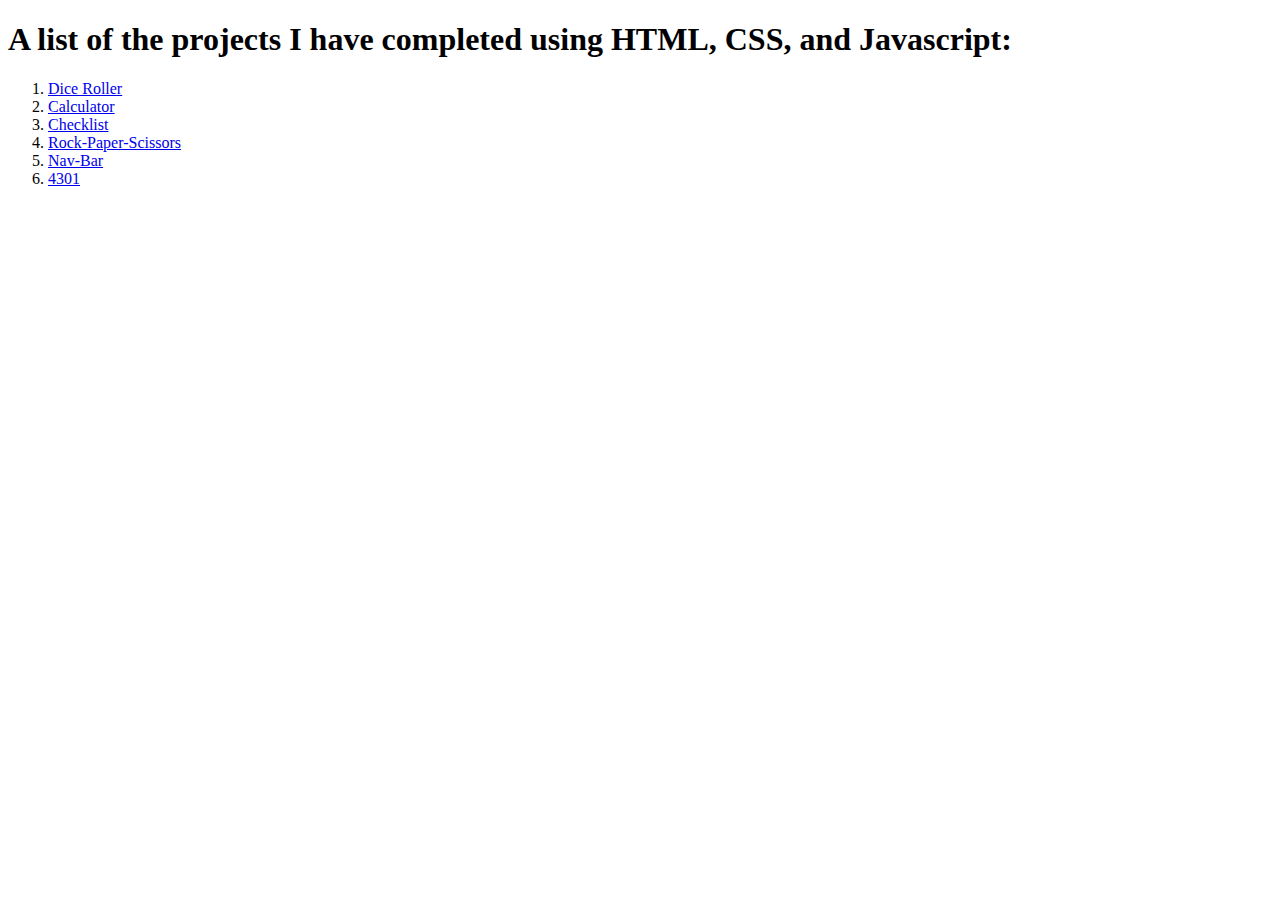
<file: index.html>
<!DOCTYPE html>
<html lang="en" dir="ltr">

<head>
  <meta charset="utf-8">
  <title>Projects</title>
</head>

<body>
  <h1>A list of the projects I have completed using HTML, CSS, and Javascript:</h1>
  <ol>
    <li><a href="Dice Roller\index.html">Dice Roller</a></li>
    <li><a href="calculator\index.html">Calculator</a></li>
    <li>
      <a href="Checklist/index.html">Checklist</a>
    </li>
    <li><a href="Rock-Paper-Scissors/index.html">Rock-Paper-Scissors</a></li>
    <li><a href="Nav-Bars/index.html">Nav-Bar</a></li>
    <li><a href='Templates/4301/standard_template.html'>4301</a></li>

  </ol>
</body>

</html>
</file>
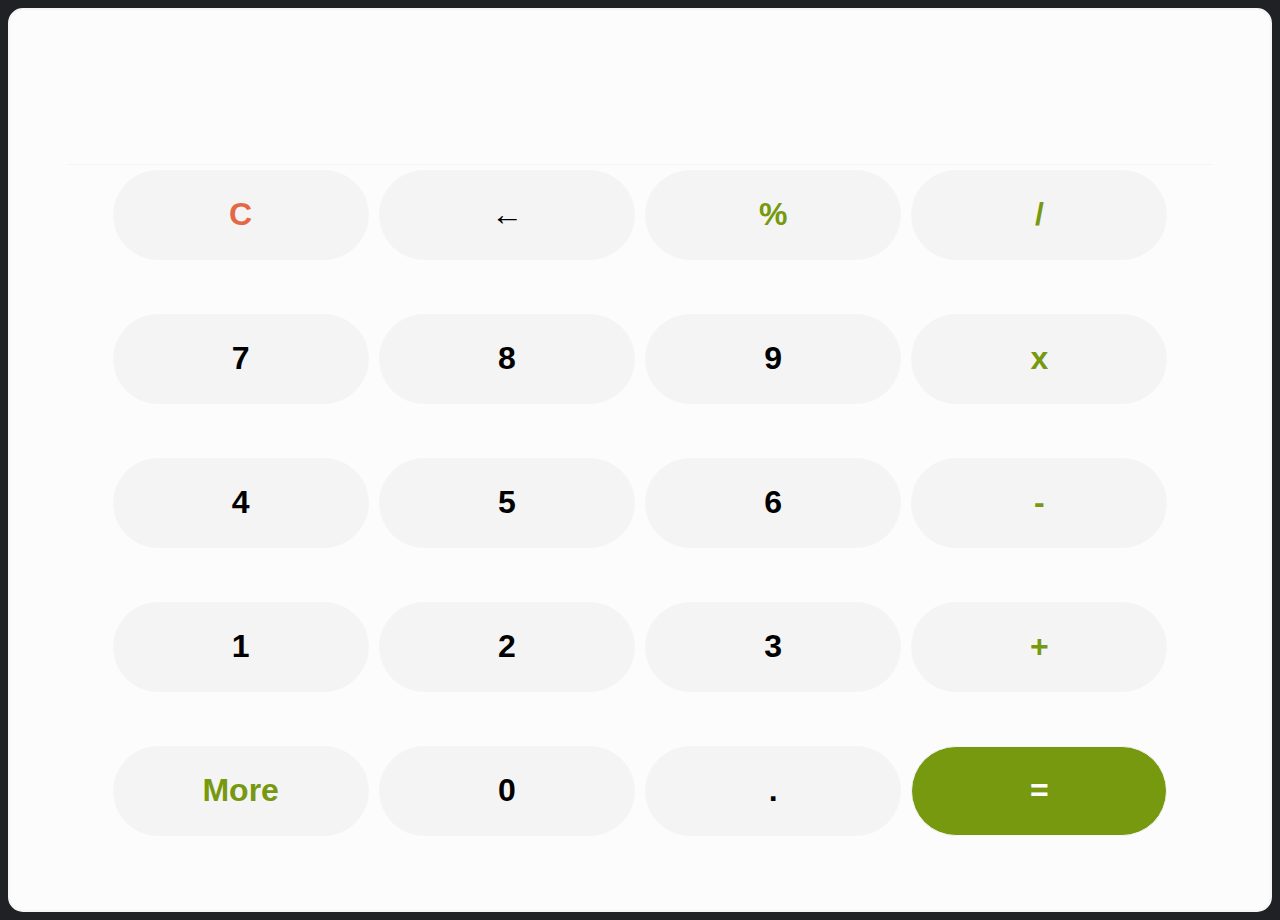
<file: calculator/index.html>
<!DOCTYPE html>
<html lang="en" dir="ltr">

<head>
  <meta charset="utf-8">
  <title>Samsung Calculator Recreation</title>
  <link rel="stylesheet" href="style.css">
</head>

<body>
  <div class="calculator-parent">
    <div class="textarea">

    </div>

    <div class="button-div">
      <button type="button" name="clear" class="c-button" value="clear">C</button>
      <button type="button" name="sign-change" value="backspace">&#8592</button>
      <button type="button" name="percent" class="green-text" value="percent">%</button>
      <button type="button" name="divide" class="green-text" value="/">/</button>
      <button type="button" name="seven" value="7">7</button>
      <button type="button" name="eight" value="8">8</button>
      <button type="button" name="nine" value="9">9</button>
      <button type="button" name="multiply" class="green-text" value="*">x</button>
      <button type="button" name="four" value="4">4</button>
      <button type="button" name="five" value="5">5</button>
      <button type="button" name="six" value="6">6</button>
      <button type="button" name="subtract" class="green-text minus" value="-">-</button>
      <button type="button" name="one" value="1">1</button>
      <button type="button" name="two" value="2">2</button>
      <button type="button" name="three" value="3">3</button>
      <button type="button" name="add" class="green-text" value="+">+</button>
      <button type="button" name="more" class="green-text" value="more">More</button>

      <button type="button" name="zero" value="0">0</button>
      <button type="button" name="decimal" value=".">.</button>
      <button type="button" name="equals" class="equal-sign" value="=">=</button>

    </div>
    <div class="second-button-div">
      <button type="button" name="close-second-button" class="green-text" value="hide">Hide</button>
      <button type="button" name="sign-change" value="sign-change">+/-</button>

      <button type="button" name="left-parantheses" value="(">(</button>
      <button type="button" name="right-parantheses" value=")">)</button>
      <button type="button" name="exponent" value="**">X<span class="little-y">y</span></button>

    </div>




    <script type="text/javascript" src="calculator.js"></script>
</body>

</html>
</file>
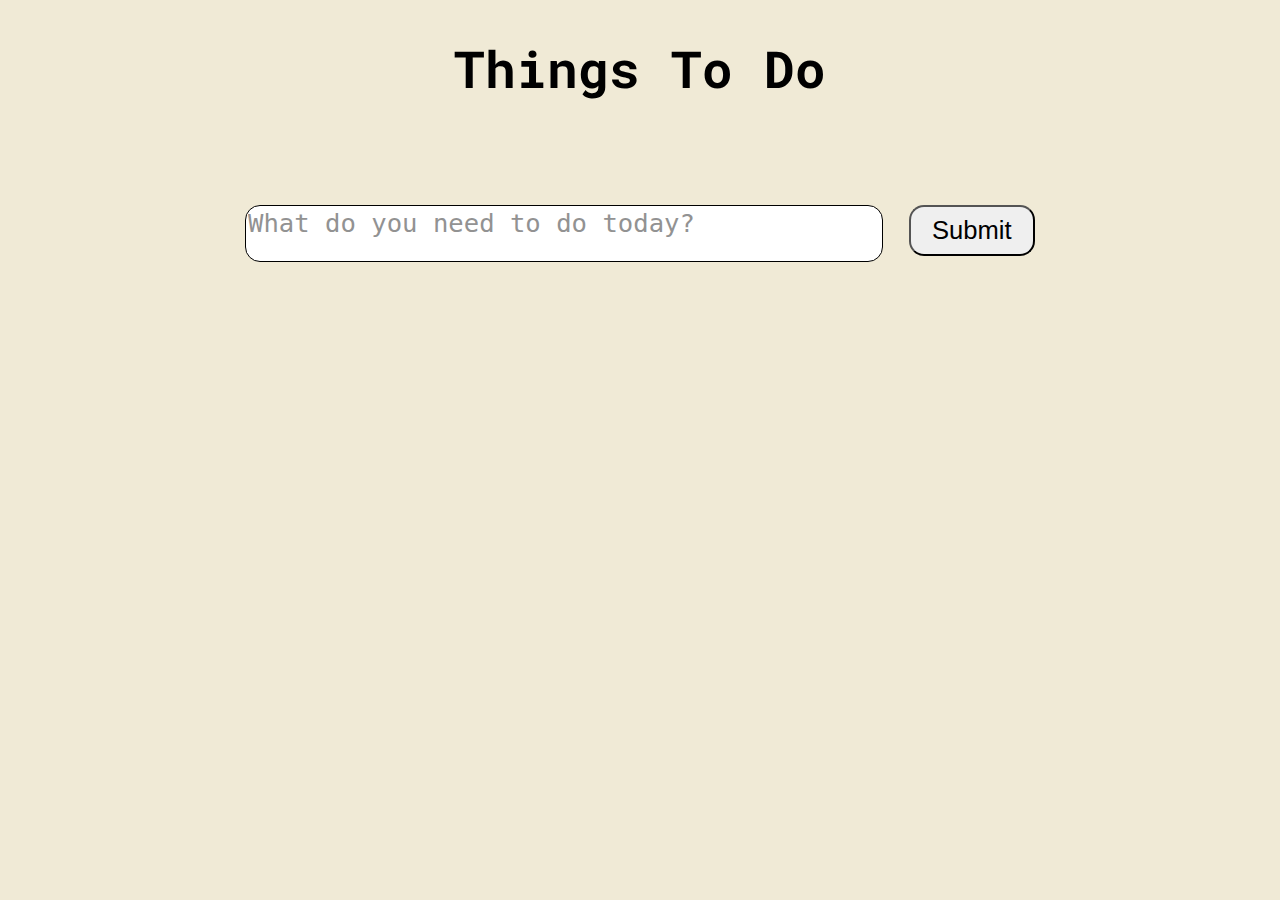
<file: Checklist/index.html>
<!DOCTYPE html>
<html lang="en" dir="ltr">
  <head>
    <meta charset="utf-8">
    <title>Javascript To Do List</title>
    <link rel="stylesheet" href="style.css">
    <link rel="preconnect" href="https://fonts.gstatic.com">
    <link href="https://fonts.googleapis.com/css2?family=Roboto+Mono&display=swap" rel="stylesheet">
  </head>
  <body>
    <h1>Things To Do</h1>
    <div class="add-task-div">
    <textarea name="task"  placeholder="What do you need to do today?"></textarea><button type="button" name="button" for="task" class="submit">Submit</button>

    </div>
    <div class="list-div">

    </div>
    <script type="text/javascript" src="checklist.js">

    </script>
  </body>
</html>
</file>
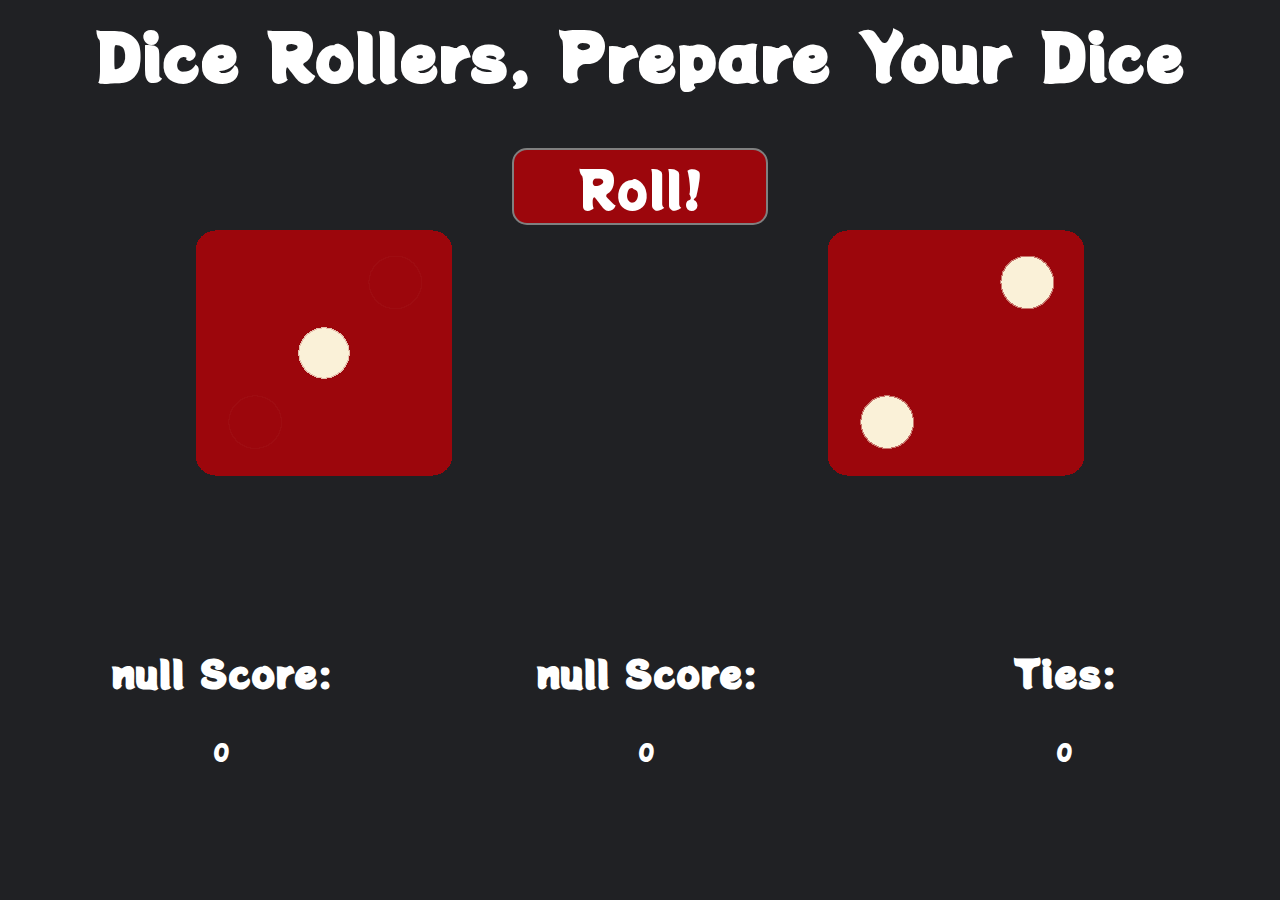
<file: Dice Roller/index.html>
<!DOCTYPE html>
<html lang="en" dir="ltr">

<head>
  <meta charset="utf-8">
  <title>Dice Roller</title>
  <link rel="stylesheet" href="style.css">
  <link rel="preconnect" href="https://fonts.gstatic.com">
  <link href="https://fonts.googleapis.com/css2?family=Potta+One&display=swap" rel="stylesheet">
</head>

<body>
  <h1 class="victor">Dice Rollers, Prepare Your Dice</h1>
  <div class="button-parent">

    <button type="button" name="button" class="button">Roll!</button>
  </div>
  <div class="image-parent">

    <img class="dice-image first-dice" src="images/dice1.png" />
    <img class="dice-image second-dice" src="images/dice2.png" />
  </div>




  <div class="counter-div">
    <table>

      <tr>


        <td>

          <h2>Player 1 Score:</h2>
          <p class="player-one-score">
            0 </p>
        </td>
        <td>

          <h2>Player 2 Score:</h2>
          <p class="player-two-score">
            0 </p>
        </td>
        <td>
          <h2>Ties:</h2>
          <p class="number-of-ties">
            0
          </p>
        </td>
      </tr>
    </table>
  </div>
  <audio src="sounds/rolldice.mp3">

  </audio>
  <script type="text/javascript" src="diceroller.js">

  </script>
</body>

</html>
</file>
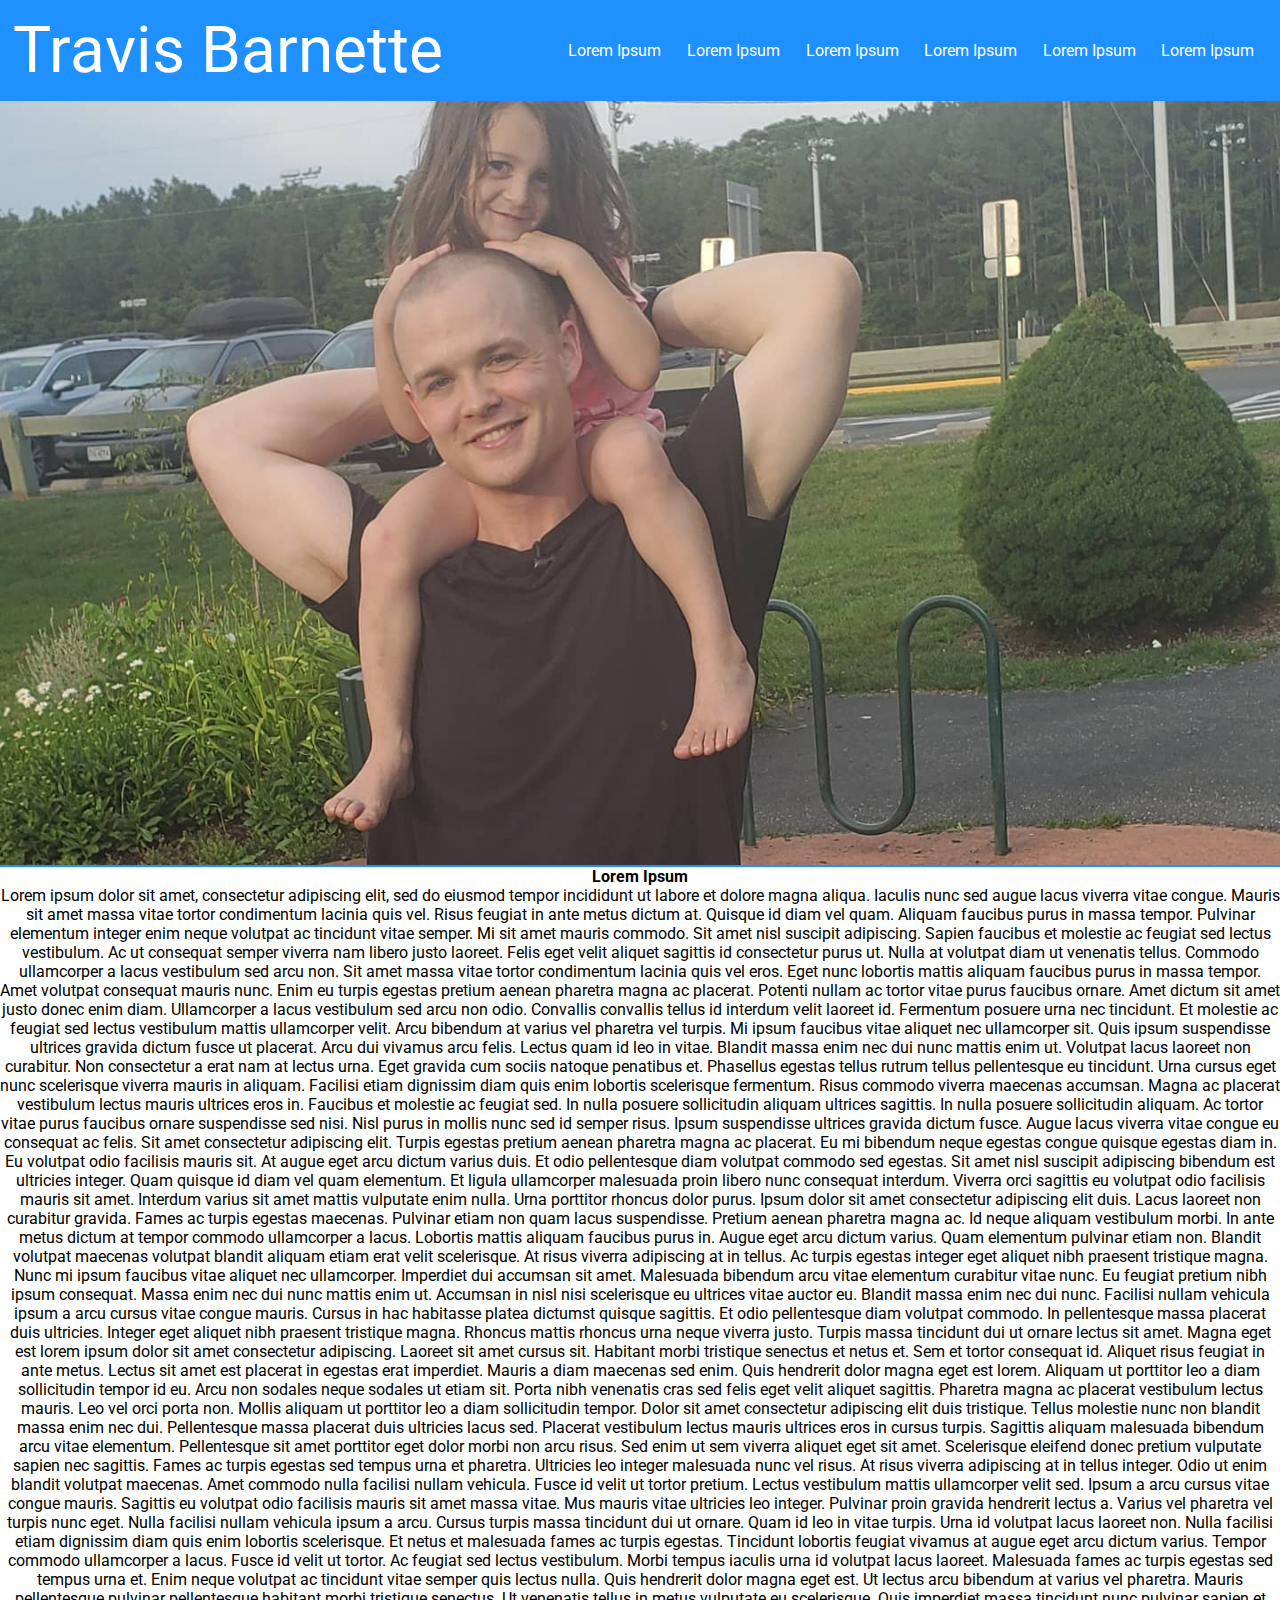
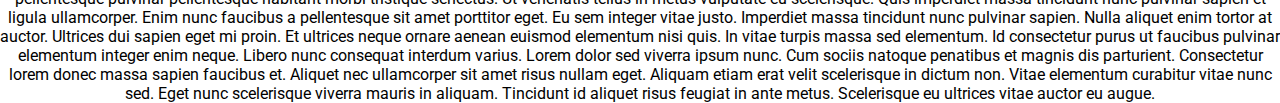
<file: Nav-Bars/index.html>
<!DOCTYPE html>
<html lang="en">
  <head>
    <meta charset="UTF-8" />
    <meta http-equiv="X-UA-Compatible" content="IE=edge" />
    <meta name="viewport" content="width=device-width, initial-scale=1.0" />
    <title>Document</title>
    <link rel="stylesheet" href="styles.css" />
    <link rel="preconnect" href="https://fonts.gstatic.com">
    <link href="https://fonts.googleapis.com/css2?family=Bangers&family=Roboto&display=swap" rel="stylesheet">
  </head>
  <body>
    <nav class="nav-bar">
        <div class="top-bar">
      <div class="logo">Travis Barnette</div>
      <div class="links">
        <ul class="menu-options">
          <li><a href="index.html">Lorem Ipsum</a></li>
          <li><a href="index.html">Lorem Ipsum</a></li>
          <li><a href="index.html">Lorem Ipsum</a></li>
          <li><a href="index.html">Lorem Ipsum</a></li>
          <li><a href="index.html">Lorem Ipsum</a></li>
          <li><a href="index.html">Lorem Ipsum</a></li>
        </ul>
        
      </div>
    
      <div class="menu-btn">Menu</div>
    </div>
      <div class="hidden-menu">   
        <ul class="menu-options">
        <li><a href="index.html">Lorem Ipsum</a></li>
        <li><a href="index.html">Lorem Ipsum</a></li>
        <li><a href="index.html">Lorem Ipsum</a></li>
        <li><a href="index.html">Lorem Ipsum</a></li>
        <li><a href="index.html">Lorem Ipsum</a></li>
        <li><a href="index.html">Lorem Ipsum</a></li>
      </ul></div>
    </nav>
<section class="slideshow">
    <img src="image/img1.jpg" alt="Pictures of myself" id="slide">
</section>
<section class="content">
    <h1>Lorem Ipsum</h1>
    <p>Lorem ipsum dolor sit amet, consectetur adipiscing elit, sed do eiusmod tempor incididunt ut labore et dolore magna aliqua. Iaculis nunc sed augue lacus viverra vitae congue. Mauris sit amet massa vitae tortor condimentum lacinia quis vel. Risus feugiat in ante metus dictum at. Quisque id diam vel quam. Aliquam faucibus purus in massa tempor. Pulvinar elementum integer enim neque volutpat ac tincidunt vitae semper. Mi sit amet mauris commodo. Sit amet nisl suscipit adipiscing. Sapien faucibus et molestie ac feugiat sed lectus vestibulum. Ac ut consequat semper viverra nam libero justo laoreet. Felis eget velit aliquet sagittis id consectetur purus ut. Nulla at volutpat diam ut venenatis tellus. Commodo ullamcorper a lacus vestibulum sed arcu non. Sit amet massa vitae tortor condimentum lacinia quis vel eros. Eget nunc lobortis mattis aliquam faucibus purus in massa tempor.

        Amet volutpat consequat mauris nunc. Enim eu turpis egestas pretium aenean pharetra magna ac placerat. Potenti nullam ac tortor vitae purus faucibus ornare. Amet dictum sit amet justo donec enim diam. Ullamcorper a lacus vestibulum sed arcu non odio. Convallis convallis tellus id interdum velit laoreet id. Fermentum posuere urna nec tincidunt. Et molestie ac feugiat sed lectus vestibulum mattis ullamcorper velit. Arcu bibendum at varius vel pharetra vel turpis. Mi ipsum faucibus vitae aliquet nec ullamcorper sit. Quis ipsum suspendisse ultrices gravida dictum fusce ut placerat. Arcu dui vivamus arcu felis. Lectus quam id leo in vitae. Blandit massa enim nec dui nunc mattis enim ut. Volutpat lacus laoreet non curabitur. Non consectetur a erat nam at lectus urna. Eget gravida cum sociis natoque penatibus et. Phasellus egestas tellus rutrum tellus pellentesque eu tincidunt. Urna cursus eget nunc scelerisque viverra mauris in aliquam.
        
        Facilisi etiam dignissim diam quis enim lobortis scelerisque fermentum. Risus commodo viverra maecenas accumsan. Magna ac placerat vestibulum lectus mauris ultrices eros in. Faucibus et molestie ac feugiat sed. In nulla posuere sollicitudin aliquam ultrices sagittis. In nulla posuere sollicitudin aliquam. Ac tortor vitae purus faucibus ornare suspendisse sed nisi. Nisl purus in mollis nunc sed id semper risus. Ipsum suspendisse ultrices gravida dictum fusce. Augue lacus viverra vitae congue eu consequat ac felis.
        
        Sit amet consectetur adipiscing elit. Turpis egestas pretium aenean pharetra magna ac placerat. Eu mi bibendum neque egestas congue quisque egestas diam in. Eu volutpat odio facilisis mauris sit. At augue eget arcu dictum varius duis. Et odio pellentesque diam volutpat commodo sed egestas. Sit amet nisl suscipit adipiscing bibendum est ultricies integer. Quam quisque id diam vel quam elementum. Et ligula ullamcorper malesuada proin libero nunc consequat interdum. Viverra orci sagittis eu volutpat odio facilisis mauris sit amet.
        
        Interdum varius sit amet mattis vulputate enim nulla. Urna porttitor rhoncus dolor purus. Ipsum dolor sit amet consectetur adipiscing elit duis. Lacus laoreet non curabitur gravida. Fames ac turpis egestas maecenas. Pulvinar etiam non quam lacus suspendisse. Pretium aenean pharetra magna ac. Id neque aliquam vestibulum morbi. In ante metus dictum at tempor commodo ullamcorper a lacus. Lobortis mattis aliquam faucibus purus in. Augue eget arcu dictum varius. Quam elementum pulvinar etiam non. Blandit volutpat maecenas volutpat blandit aliquam etiam erat velit scelerisque. At risus viverra adipiscing at in tellus. Ac turpis egestas integer eget aliquet nibh praesent tristique magna. Nunc mi ipsum faucibus vitae aliquet nec ullamcorper. Imperdiet dui accumsan sit amet. Malesuada bibendum arcu vitae elementum curabitur vitae nunc. Eu feugiat pretium nibh ipsum consequat.
        
        Massa enim nec dui nunc mattis enim ut. Accumsan in nisl nisi scelerisque eu ultrices vitae auctor eu. Blandit massa enim nec dui nunc. Facilisi nullam vehicula ipsum a arcu cursus vitae congue mauris. Cursus in hac habitasse platea dictumst quisque sagittis. Et odio pellentesque diam volutpat commodo. In pellentesque massa placerat duis ultricies. Integer eget aliquet nibh praesent tristique magna. Rhoncus mattis rhoncus urna neque viverra justo. Turpis massa tincidunt dui ut ornare lectus sit amet. Magna eget est lorem ipsum dolor sit amet consectetur adipiscing. Laoreet sit amet cursus sit. Habitant morbi tristique senectus et netus et.
        
        Sem et tortor consequat id. Aliquet risus feugiat in ante metus. Lectus sit amet est placerat in egestas erat imperdiet. Mauris a diam maecenas sed enim. Quis hendrerit dolor magna eget est lorem. Aliquam ut porttitor leo a diam sollicitudin tempor id eu. Arcu non sodales neque sodales ut etiam sit. Porta nibh venenatis cras sed felis eget velit aliquet sagittis. Pharetra magna ac placerat vestibulum lectus mauris. Leo vel orci porta non. Mollis aliquam ut porttitor leo a diam sollicitudin tempor. Dolor sit amet consectetur adipiscing elit duis tristique. Tellus molestie nunc non blandit massa enim nec dui. Pellentesque massa placerat duis ultricies lacus sed. Placerat vestibulum lectus mauris ultrices eros in cursus turpis. Sagittis aliquam malesuada bibendum arcu vitae elementum. Pellentesque sit amet porttitor eget dolor morbi non arcu risus. Sed enim ut sem viverra aliquet eget sit amet.
        
        Scelerisque eleifend donec pretium vulputate sapien nec sagittis. Fames ac turpis egestas sed tempus urna et pharetra. Ultricies leo integer malesuada nunc vel risus. At risus viverra adipiscing at in tellus integer. Odio ut enim blandit volutpat maecenas. Amet commodo nulla facilisi nullam vehicula. Fusce id velit ut tortor pretium. Lectus vestibulum mattis ullamcorper velit sed. Ipsum a arcu cursus vitae congue mauris. Sagittis eu volutpat odio facilisis mauris sit amet massa vitae. Mus mauris vitae ultricies leo integer. Pulvinar proin gravida hendrerit lectus a. Varius vel pharetra vel turpis nunc eget. Nulla facilisi nullam vehicula ipsum a arcu. Cursus turpis massa tincidunt dui ut ornare. Quam id leo in vitae turpis. Urna id volutpat lacus laoreet non. Nulla facilisi etiam dignissim diam quis enim lobortis scelerisque.
        
        Et netus et malesuada fames ac turpis egestas. Tincidunt lobortis feugiat vivamus at augue eget arcu dictum varius. Tempor commodo ullamcorper a lacus. Fusce id velit ut tortor. Ac feugiat sed lectus vestibulum. Morbi tempus iaculis urna id volutpat lacus laoreet. Malesuada fames ac turpis egestas sed tempus urna et. Enim neque volutpat ac tincidunt vitae semper quis lectus nulla. Quis hendrerit dolor magna eget est. Ut lectus arcu bibendum at varius vel pharetra. Mauris pellentesque pulvinar pellentesque habitant morbi tristique senectus. Ut venenatis tellus in metus vulputate eu scelerisque. Quis imperdiet massa tincidunt nunc pulvinar sapien et ligula ullamcorper. Enim nunc faucibus a pellentesque sit amet porttitor eget. Eu sem integer vitae justo. Imperdiet massa tincidunt nunc pulvinar sapien. Nulla aliquet enim tortor at auctor. Ultrices dui sapien eget mi proin. Et ultrices neque ornare aenean euismod elementum nisi quis. In vitae turpis massa sed elementum.
        
        Id consectetur purus ut faucibus pulvinar elementum integer enim neque. Libero nunc consequat interdum varius. Lorem dolor sed viverra ipsum nunc. Cum sociis natoque penatibus et magnis dis parturient. Consectetur lorem donec massa sapien faucibus et. Aliquet nec ullamcorper sit amet risus nullam eget. Aliquam etiam erat velit scelerisque in dictum non. Vitae elementum curabitur vitae nunc sed. Eget nunc scelerisque viverra mauris in aliquam. Tincidunt id aliquet risus feugiat in ante metus. Scelerisque eu ultrices vitae auctor eu augue.</p>
</section>
<script src="nav-bars.js"></script>
</body>
</html>
</file>
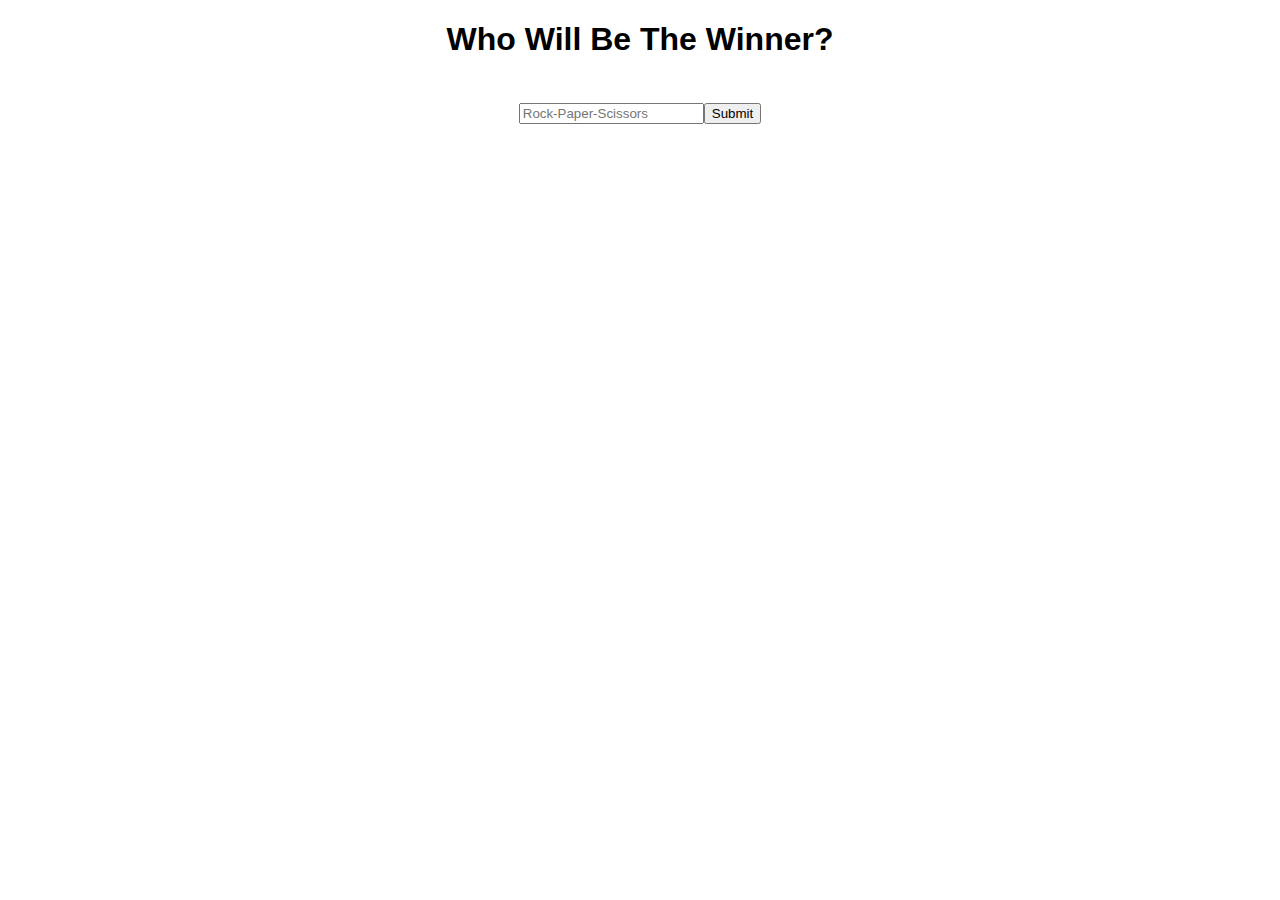
<file: Rock-Paper-Scissors/index.html>
<!DOCTYPE html>
<html lang="en" dir="ltr">

<head>
  <meta charset="utf-8">
  <title>Rock-Paper-Scissors</title>
  <link rel="stylesheet" href="styles.css">
</head>
<body>
    <h1>Who Will Be The Winner?</h1>
    <div>
      <input type="text" name="user-input"placeholder="Rock-Paper-Scissors">
      <input class="submit" type="submit" >
    </div>
    <script src="rockpaperscissors.js"></script>
</body>
</html>
</file>
<file: calculator/style.css>
body {
  background-color: #202124;
  font-family: arial;
  height: 100%;
}

.textarea {
  background-color: #FCFCFC;
  font-size: 5vh;
  width: 80%;
  height: 10vh;
  border: none;
  border-color: #F4F4F4;
  border-radius: 15px;
  resize: none;
  text-align: right;
  outline: none;
  margin-top: 1vw;
  padding: 1vw;
}

button {
  flex-basis: auto;
  font-family: arial;
  font-size: 2em;
  font-weight: bold;
  text-align:center;
  background-color: #F4F4F4;
  border: solid 1px;
  border-color: #F5F5F5;
  border-radius: 30vw;
  outline: none;
  width: 20vw;
  height: 10vh;
  margin: 0.4vw;
}

button:active {
  background-color: #929292;
  font-size: 1.5em;
}

/*Class Name Css*/
.calculator-parent {
  display: flex;
  flex-direction: row;
  flex-wrap: wrap;
  justify-content: center;
  margin: auto;
  background-color: #FCFCFC;
  border: 2px solid;
  border-color: #F5F5F5;
  border-radius: 15px;
  height: 100vh;
}

.button-div {
  display: flex;
  justify-content: center;
  flex-direction: row;
  flex-wrap: wrap;
  background-color: #fcfcfc;
  border-top: solid 1px;
  border-color: #F4F4F4;
  border-radius: 0 0 15px 15px;
  height: 80vh;
  width: 91%;
}

.c-button {
  color: #E56844;
}

.green-text {
  color: #76990F;
}

.equal-sign {
  background-color: #76990F;
  color: white;

}

.equal-sign:active {
  background-color: #3F693C;
  font-size: 0.5rem;
}
.second-button-div{
  position:absolute;
  height:80vh;
  left:-90%;
  top:18%;
  display: flex;
  justify-content: space-evenly;
  align-content:center;
  flex-direction: column;
  flex-wrap: wrap;
  background-color: #fcfcfc;
  border-top: solid 1px;
  border-color: #F4F4F4;
  border-radius: 0 0 15px 15px;
  width: 90%;
  transition: left 1.5s;

}


.revealSecondDiv{
  left:5%;

}

.little-y{
  vertical-align:super;
  font-size:50%;
}
@media  only screen and (max-width: 900px){
  button {
    flex-basis: auto;
    font-family: arial;
    font-size: 3em;
    font-weight: bold;
    text-align:center;
    background-color: #F4F4F4;
    border: solid 1px;
    border-color: #F5F5F5;
    border-radius: 30vw;
    outline: none;
    width: 20vw;
    height: 10vh;
    margin: 0.4vw;
  }

  button:active {
    background-color: #929292;
    font-size: 2.0em;
  }
  .second-button-div{
    position:absolute;
    height:80vh;
    left:-90%;
    top:18%;
    display: flex;
    justify-content: space-evenly;
    align-content:center;
    flex-direction: column;
    flex-wrap: wrap;
    background-color: #fcfcfc;
    border-top: solid 1px;
    border-color: #F4F4F4;
    border-radius: 0 0 15px 15px;
    width: 90%;
    transition: left 1.5s;

  }
  .revealSecondDiv{
    left:5%;

  }

}
</file>
<file: Checklist/style.css>
body{
  background-color:#f0ead6;
  text-align:center;
  font-family: 'Roboto Mono', monospace;

}
h1{
  font-size:4vw;
  margin-bottom:2em;
}
textarea{
  width:50%;
  font-size:2vw;
  border:solid 1px;
  border-color:black;
  border-radius:15px;
  outline:none;
  height:2.0em;
  vertical-align: top;
  resize:none;

}
textarea::placeholder{
  color:#929292;
}

/*Class Styles*/
.submit{
  margin-left: 1em;
  width:10%;
  border-radius:15px;
  outline:none;
  font-size:2vw;
  vertical-align: top;
  height:2.0em;
}

.submit:active{
  background-color:white;
}

.list-div{
  margin:2em auto;

}
.list{
  font-size:2vw;
  text-align:left;
  border: 2px solid;
  border-radius:10px;
  background-color:white;
  margin:1vw;


}
.delete-button{
  font-size:65%;
  border:1px solid;
  border-radius:10px;
  margin:0.5vw;
  background-color:grey;
  float:right;
}
.delete-button:active{
  background-color:white;
}
</file>
<file: Dice Roller/style.css>
/*Element Classes*/
body {
  background-color: #202124;
  color: white;
  font-family: 'Potta One', cursive;
}

button:click {
  border-style: none;
}

h2 {
  font-family: 'Potta One', cursive;
  color: white;
  font-size: 3vw;
}

table {
  margin-top: 1rem;
}

td {
  width: 50vw;
  text-align: center;
}

p {
  font-size: 2vw;
}

/*Element Classes*/
.victor {
  text-align: center;
  margin: 0 auto;
  color: white;
  font-size: 5vw;
  font-family: 'Potta One', cursive;
}

.dice-image {
  margin: 0 auto;
  width: 20vw;
  height: 20vw;
}

.image-parent {
  display: flex;
  justify-content: center;
  width: 100%;
}

.button-parent {
  display: flex;
  justify-content: center;
  width: 100%;
  margin-top: 3rem;
}

.button {
  width: 20vw;
  height: 6vw;
  border-radius: 15px;
  border: solid 2px;
  border-color: grey;
  background-color: #9C060C;
  color: white;
  font-size: 4vw;
  font-family: 'Potta One', cursive;
  outline:none;
  transition-duration:1s;
}
.button:active{
  background-color:#CD5C5C;
  transform:scale(.85);


}
.counter-div {
  margin-top: 8rem;
}

/*Classes to Be Used With Java Script*/
.dice-animation {
  transition-property: all;
  transition-duration: 3s;
  transform: rotate(360deg) scale(0.5);
  transition-timing-function: ease;
}

.dice-animation-return {
  transition-property: all;
  transition-duration: 3s;
  transform: rotate(720deg) scale(1);
  transition-timing-function: ease;
}

.rotate-block {
  display: block;
  transition-property: all;
  transition-duration: 3s;
  transform: rotate(720deg) scale(1);
  transition-timing-function: ease;
}
</file>
<file: Nav-Bars/styles.css>
body {
    font-family: 'Roboto', sans-serif;
    color:white;
    margin:0;
}
h1, p{
    color:black;
    font-size:1em;
    margin:auto;
    text-align:center;
}
img{
    width:100%;
    height:75%;
    display:flex;
    border-bottom:solid 2px dodgerblue;

    position:relative;
}

.nav-bar {
  display: flex;
  justify-content: space-between;
  background-color:#1e90ff;
  width:100%;
  flex-direction:column;
  
}
.top-bar{
    display:flex;
    flex-direction:row;
    justify-content:space-between;

}
.logo {
  font-size: 5vw;
  font-size: 5vw;
  margin: 1vw;
}

.links {
  display: flex;
  flex-direction: row;
  margin:auto 0;
}

.menu-options {
  display: flex;
  padding: 1vw;
  justify-content: space-between;
    width: 100%;
    margin: 0;
}
.menu-options li {
  list-style: none;
  padding: 0 1vw;
}

a {
  text-decoration: none;
  color: inherit;
}
a:visited {
  text-decoration: none;
}
a:hover {
  text-decoration: none;
}
a:focus {
  text-decoration: none;
}
a:hover,
a:active {
  text-decoration: none;
}

.menu-btn{
    display:none;
}
.hidden-menu{
    display:none;
    
    top:200px;
    width:100%;
    background-color:dodgerblue;
    
    
}
.flex{
    display:flex;
}
/*1200 px media queries*/

@media (max-width:1200px){

    .links{
        display:none;
    }
    .menu-btn{
        display:flex;
        background-color:#0077ea;
        border: solid 1px white;
        border-radius: 5px;
        padding: 1vw;
        font-size: 3vw;
        margin: 1vw;

    }
    .menu-btn:active{
        background-color:#389dff;
    }
    .hidden-menu{
        width:100%;
        font-size:2vw;
        margin:auto;
        align-self: flex-end;
        
        
    
}


/* slideshow stylign*/

.slideshow{
    display:flex;
    overflow:hidden;
}



/*content styling*/


.content{
    margin: 5vw;
    
}
p{
    line-height:2vw;

}

h1{
    font-size:2em;
}
</file>
<file: Rock-Paper-Scissors/styles.css>
body{
    font-family:arial, sans-serif;

}
h1{
    font-size:2rem;
    text-align:center;

}

div{
    display:flex;
    justify-content:center;
    margin-top:5vh;
}
input{
    outline:none;
}
@media (prefers-color-scheme:dark){
    body{
        background-color: darkslategray;
        color:white;
    };
}
</file>
